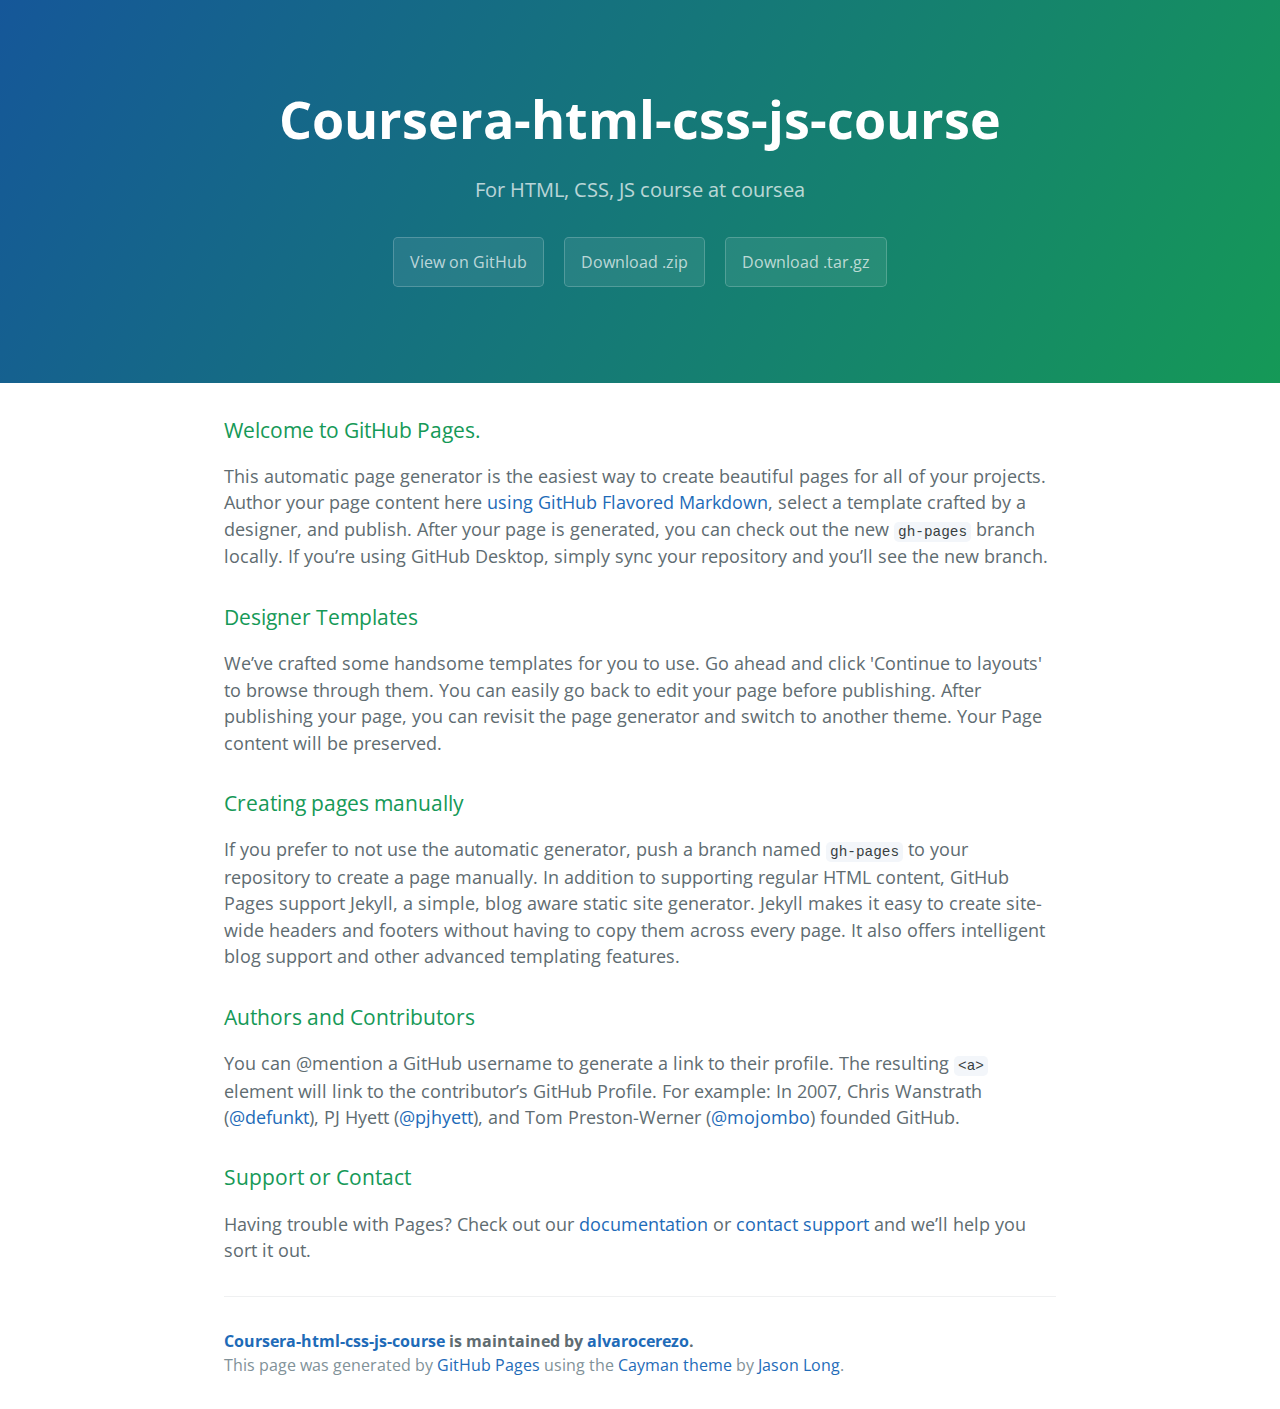
<file: index.html>
<!DOCTYPE html>
<html lang="en-us">
  <head>
    <meta charset="UTF-8">
    <title>Coursera-html-css-js-course by alvarocerezo</title>
    <meta name="viewport" content="width=device-width, initial-scale=1">
    <link rel="stylesheet" type="text/css" href="stylesheets/normalize.css" media="screen">
    <link href='https://fonts.googleapis.com/css?family=Open+Sans:400,700' rel='stylesheet' type='text/css'>
    <link rel="stylesheet" type="text/css" href="stylesheets/stylesheet.css" media="screen">
    <link rel="stylesheet" type="text/css" href="stylesheets/github-light.css" media="screen">
  </head>
  <body>
    <section class="page-header">
      <h1 class="project-name">Coursera-html-css-js-course</h1>
      <h2 class="project-tagline">For HTML, CSS, JS course at coursea</h2>
      <a href="https://github.com/alvarocerezo/coursera-html-css-js-course" class="btn">View on GitHub</a>
      <a href="https://github.com/alvarocerezo/coursera-html-css-js-course/zipball/master" class="btn">Download .zip</a>
      <a href="https://github.com/alvarocerezo/coursera-html-css-js-course/tarball/master" class="btn">Download .tar.gz</a>
    </section>

    <section class="main-content">
      <h3>
<a id="welcome-to-github-pages" class="anchor" href="#welcome-to-github-pages" aria-hidden="true"><span aria-hidden="true" class="octicon octicon-link"></span></a>Welcome to GitHub Pages.</h3>

<p>This automatic page generator is the easiest way to create beautiful pages for all of your projects. Author your page content here <a href="https://guides.github.com/features/mastering-markdown/">using GitHub Flavored Markdown</a>, select a template crafted by a designer, and publish. After your page is generated, you can check out the new <code>gh-pages</code> branch locally. If you’re using GitHub Desktop, simply sync your repository and you’ll see the new branch.</p>

<h3>
<a id="designer-templates" class="anchor" href="#designer-templates" aria-hidden="true"><span aria-hidden="true" class="octicon octicon-link"></span></a>Designer Templates</h3>

<p>We’ve crafted some handsome templates for you to use. Go ahead and click 'Continue to layouts' to browse through them. You can easily go back to edit your page before publishing. After publishing your page, you can revisit the page generator and switch to another theme. Your Page content will be preserved.</p>

<h3>
<a id="creating-pages-manually" class="anchor" href="#creating-pages-manually" aria-hidden="true"><span aria-hidden="true" class="octicon octicon-link"></span></a>Creating pages manually</h3>

<p>If you prefer to not use the automatic generator, push a branch named <code>gh-pages</code> to your repository to create a page manually. In addition to supporting regular HTML content, GitHub Pages support Jekyll, a simple, blog aware static site generator. Jekyll makes it easy to create site-wide headers and footers without having to copy them across every page. It also offers intelligent blog support and other advanced templating features.</p>

<h3>
<a id="authors-and-contributors" class="anchor" href="#authors-and-contributors" aria-hidden="true"><span aria-hidden="true" class="octicon octicon-link"></span></a>Authors and Contributors</h3>

<p>You can @mention a GitHub username to generate a link to their profile. The resulting <code>&lt;a&gt;</code> element will link to the contributor’s GitHub Profile. For example: In 2007, Chris Wanstrath (<a href="https://github.com/defunkt" class="user-mention">@defunkt</a>), PJ Hyett (<a href="https://github.com/pjhyett" class="user-mention">@pjhyett</a>), and Tom Preston-Werner (<a href="https://github.com/mojombo" class="user-mention">@mojombo</a>) founded GitHub.</p>

<h3>
<a id="support-or-contact" class="anchor" href="#support-or-contact" aria-hidden="true"><span aria-hidden="true" class="octicon octicon-link"></span></a>Support or Contact</h3>

<p>Having trouble with Pages? Check out our <a href="https://help.github.com/pages">documentation</a> or <a href="https://github.com/contact">contact support</a> and we’ll help you sort it out.</p>

      <footer class="site-footer">
        <span class="site-footer-owner"><a href="https://github.com/alvarocerezo/coursera-html-css-js-course">Coursera-html-css-js-course</a> is maintained by <a href="https://github.com/alvarocerezo">alvarocerezo</a>.</span>

        <span class="site-footer-credits">This page was generated by <a href="https://pages.github.com">GitHub Pages</a> using the <a href="https://github.com/jasonlong/cayman-theme">Cayman theme</a> by <a href="https://twitter.com/jasonlong">Jason Long</a>.</span>
      </footer>

    </section>

  
  </body>
</html>
</file>
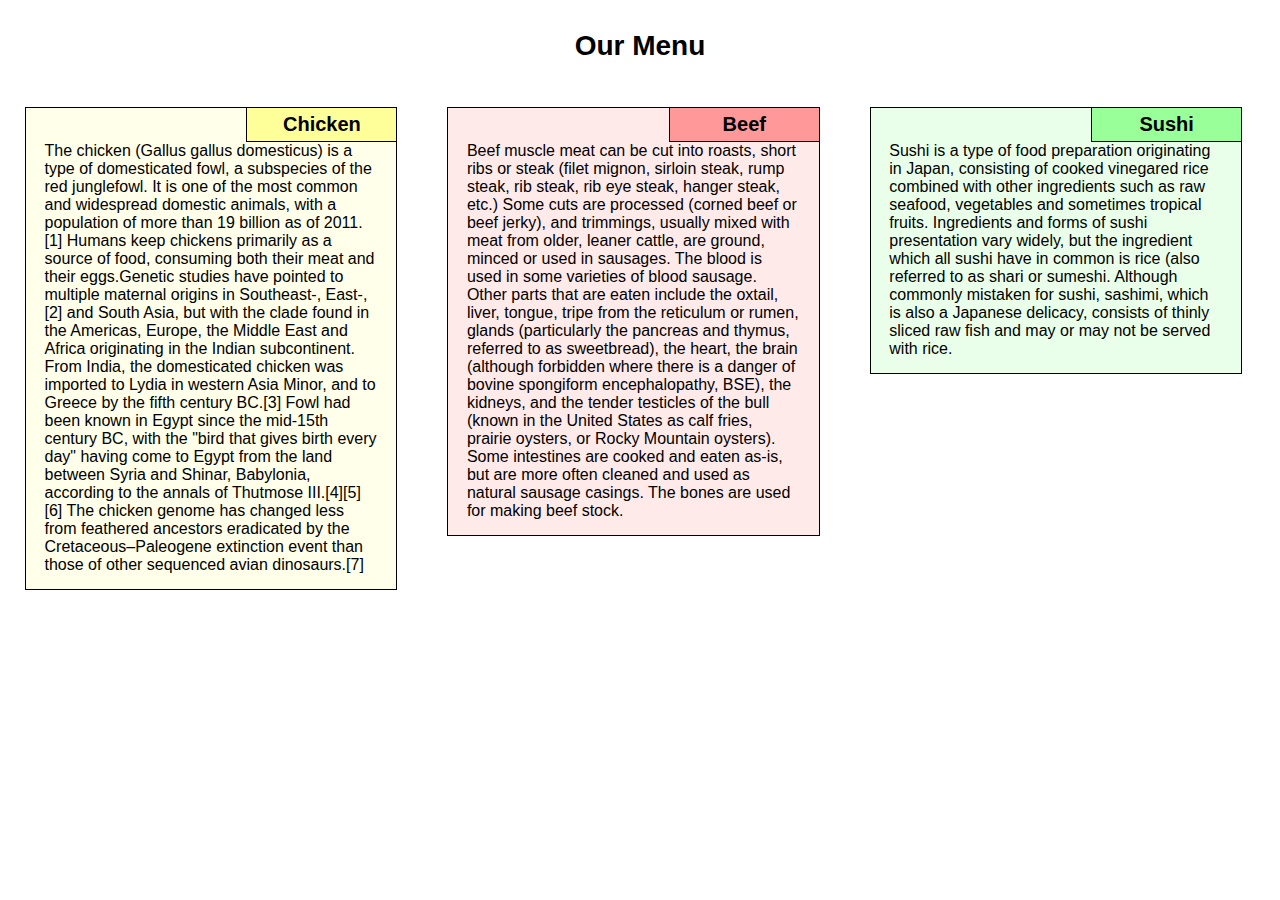
<file: module2-solution/index.html>
<!DOCTYPE html>
<html>
<head>
	<meta charset="UTF-8">
	<meta name="viewport" content="width=device-width, initial-scale=1.0">
	<title>Module 2 - Solution</title>
	<link rel="stylesheet" type="text/css" href="css/style.css">
</head>
<body>
	<h1>Our Menu</h1>
	<div class="section col-lg-4 col-md-6">
		<div class="box" id="box-chicken">
			<div class="section-title" id="title-chicken">Chicken</div>
			<p>The chicken (Gallus gallus domesticus) is a type of domesticated fowl, a subspecies of the red junglefowl. It is one of the most common and widespread domestic animals, with a population of more than 19 billion as of 2011.[1] Humans keep chickens primarily as a source of food, consuming both their meat and their eggs.Genetic studies have pointed to multiple maternal origins in Southeast-, East-,[2] and South Asia, but with the clade found in the Americas, Europe, the Middle East and Africa originating in the Indian subcontinent. From India, the domesticated chicken was imported to Lydia in western Asia Minor, and to Greece by the fifth century BC.[3] Fowl had been known in Egypt since the mid-15th century BC, with the "bird that gives birth every day" having come to Egypt from the land between Syria and Shinar, Babylonia, according to the annals of Thutmose III.[4][5][6] The chicken genome has changed less from feathered ancestors eradicated by the Cretaceous–Paleogene extinction event than those of other sequenced avian dinosaurs.[7]</p>
		</div>
	</div>
	
	<div class="section col-lg-4 col-md-6">
		<div class="box" id="box-beef">
			<div class="section-title" id="title-beef">Beef</div>
			<p>Beef muscle meat can be cut into roasts, short ribs or steak (filet mignon, sirloin steak, rump steak, rib steak, rib eye steak, hanger steak, etc.) Some cuts are processed (corned beef or beef jerky), and trimmings, usually mixed with meat from older, leaner cattle, are ground, minced or used in sausages. The blood is used in some varieties of blood sausage. Other parts that are eaten include the oxtail, liver, tongue, tripe from the reticulum or rumen, glands (particularly the pancreas and thymus, referred to as sweetbread), the heart, the brain (although forbidden where there is a danger of bovine spongiform encephalopathy, BSE), the kidneys, and the tender testicles of the bull (known in the United States as calf fries, prairie oysters, or Rocky Mountain oysters). Some intestines are cooked and eaten as-is, but are more often cleaned and used as natural sausage casings. The bones are used for making beef stock.</p>
		</div>
	</div>

	<div class="section col-lg-4 col-md-12">
		<div class="box" id="box-sushi">
			<div class="section-title" id="title-sushi">Sushi</div>
			<p>Sushi is a type of food preparation originating in Japan, consisting of cooked vinegared rice combined with other ingredients such as raw seafood, vegetables and sometimes tropical fruits. Ingredients and forms of sushi presentation vary widely, but the ingredient which all sushi have in common is rice (also referred to as shari or sumeshi. Although commonly mistaken for sushi, sashimi, which is also a Japanese delicacy, consists of thinly sliced raw fish and may or may not be served with rice.</p>
		</div>
	</div>

</body>
</html>
</file>
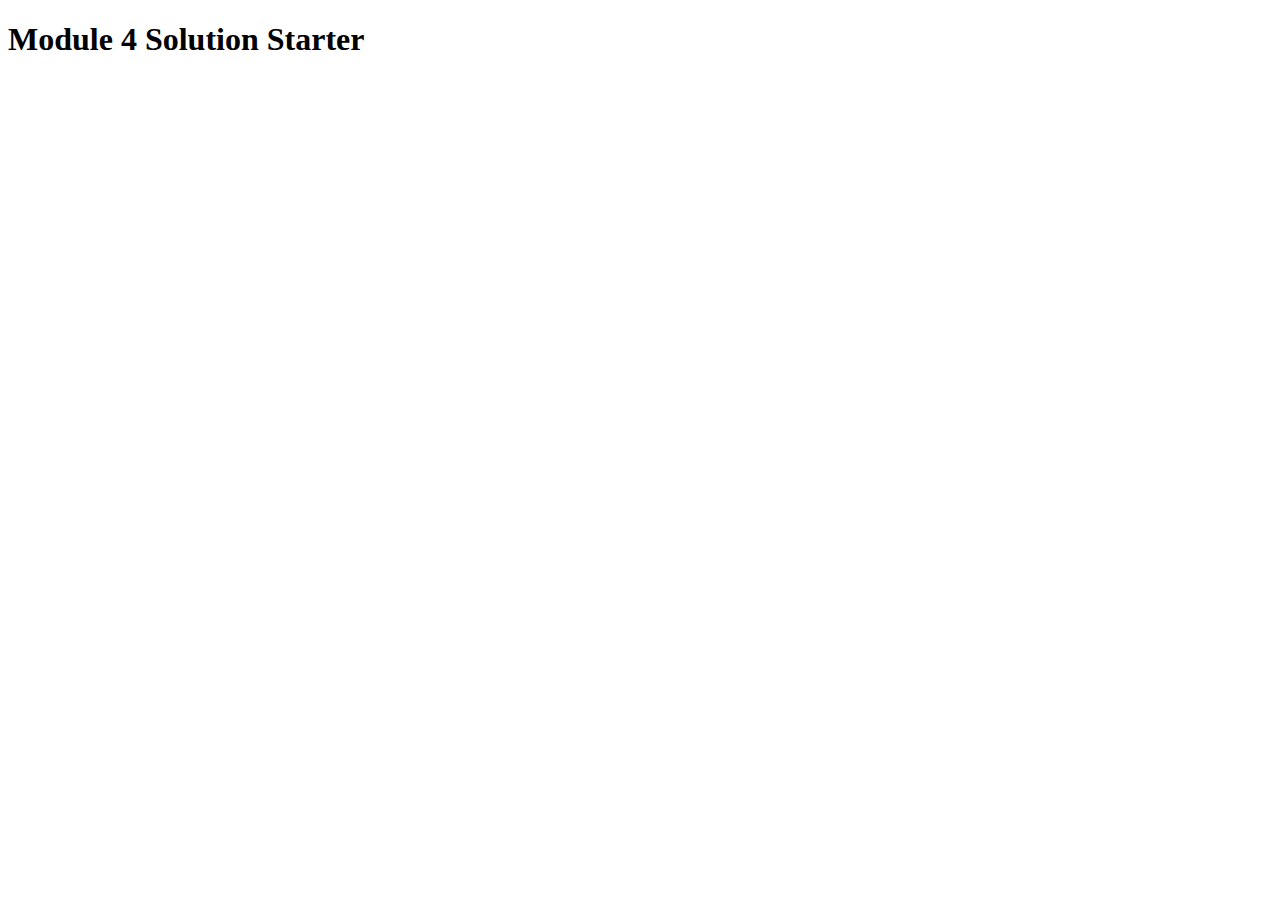
<file: module4-solution/index.html>
<!DOCTYPE html>
<html>
<head>
  <meta charset="utf-8">
  <title>Module 4 Solution Starter</title>
  <script>
    var names = []; // DO NOT REMOVE
  </script>
  <script src="SpeakHello.js"></script>
  <script src="SpeakGoodBye.js"></script>
  <script src="script.js"></script>
</head>
<body>
  <h1>Module 4 Solution Starter</h1>
</body>
</html>
</file>
<file: stylesheets/stylesheet.css>
* {
  box-sizing: border-box; }

body {
  padding: 0;
  margin: 0;
  font-family: "Open Sans", "Helvetica Neue", Helvetica, Arial, sans-serif;
  font-size: 16px;
  line-height: 1.5;
  color: #606c71; }

a {
  color: #1e6bb8;
  text-decoration: none; }
  a:hover {
    text-decoration: underline; }

.btn {
  display: inline-block;
  margin-bottom: 1rem;
  color: rgba(255, 255, 255, 0.7);
  background-color: rgba(255, 255, 255, 0.08);
  border-color: rgba(255, 255, 255, 0.2);
  border-style: solid;
  border-width: 1px;
  border-radius: 0.3rem;
  transition: color 0.2s, background-color 0.2s, border-color 0.2s; }
  .btn + .btn {
    margin-left: 1rem; }

.btn:hover {
  color: rgba(255, 255, 255, 0.8);
  text-decoration: none;
  background-color: rgba(255, 255, 255, 0.2);
  border-color: rgba(255, 255, 255, 0.3); }

@media screen and (min-width: 64em) {
  .btn {
    padding: 0.75rem 1rem; } }

@media screen and (min-width: 42em) and (max-width: 64em) {
  .btn {
    padding: 0.6rem 0.9rem;
    font-size: 0.9rem; } }

@media screen and (max-width: 42em) {
  .btn {
    display: block;
    width: 100%;
    padding: 0.75rem;
    font-size: 0.9rem; }
    .btn + .btn {
      margin-top: 1rem;
      margin-left: 0; } }

.page-header {
  color: #fff;
  text-align: center;
  background-color: #159957;
  background-image: linear-gradient(120deg, #155799, #159957); }

@media screen and (min-width: 64em) {
  .page-header {
    padding: 5rem 6rem; } }

@media screen and (min-width: 42em) and (max-width: 64em) {
  .page-header {
    padding: 3rem 4rem; } }

@media screen and (max-width: 42em) {
  .page-header {
    padding: 2rem 1rem; } }

.project-name {
  margin-top: 0;
  margin-bottom: 0.1rem; }

@media screen and (min-width: 64em) {
  .project-name {
    font-size: 3.25rem; } }

@media screen and (min-width: 42em) and (max-width: 64em) {
  .project-name {
    font-size: 2.25rem; } }

@media screen and (max-width: 42em) {
  .project-name {
    font-size: 1.75rem; } }

.project-tagline {
  margin-bottom: 2rem;
  font-weight: normal;
  opacity: 0.7; }

@media screen and (min-width: 64em) {
  .project-tagline {
    font-size: 1.25rem; } }

@media screen and (min-width: 42em) and (max-width: 64em) {
  .project-tagline {
    font-size: 1.15rem; } }

@media screen and (max-width: 42em) {
  .project-tagline {
    font-size: 1rem; } }

.main-content :first-child {
  margin-top: 0; }
.main-content img {
  max-width: 100%; }
.main-content h1, .main-content h2, .main-content h3, .main-content h4, .main-content h5, .main-content h6 {
  margin-top: 2rem;
  margin-bottom: 1rem;
  font-weight: normal;
  color: #159957; }
.main-content p {
  margin-bottom: 1em; }
.main-content code {
  padding: 2px 4px;
  font-family: Consolas, "Liberation Mono", Menlo, Courier, monospace;
  font-size: 0.9rem;
  color: #383e41;
  background-color: #f3f6fa;
  border-radius: 0.3rem; }
.main-content pre {
  padding: 0.8rem;
  margin-top: 0;
  margin-bottom: 1rem;
  font: 1rem Consolas, "Liberation Mono", Menlo, Courier, monospace;
  color: #567482;
  word-wrap: normal;
  background-color: #f3f6fa;
  border: solid 1px #dce6f0;
  border-radius: 0.3rem; }
  .main-content pre > code {
    padding: 0;
    margin: 0;
    font-size: 0.9rem;
    color: #567482;
    word-break: normal;
    white-space: pre;
    background: transparent;
    border: 0; }
.main-content .highlight {
  margin-bottom: 1rem; }
  .main-content .highlight pre {
    margin-bottom: 0;
    word-break: normal; }
.main-content .highlight pre, .main-content pre {
  padding: 0.8rem;
  overflow: auto;
  font-size: 0.9rem;
  line-height: 1.45;
  border-radius: 0.3rem; }
.main-content pre code, .main-content pre tt {
  display: inline;
  max-width: initial;
  padding: 0;
  margin: 0;
  overflow: initial;
  line-height: inherit;
  word-wrap: normal;
  background-color: transparent;
  border: 0; }
  .main-content pre code:before, .main-content pre code:after, .main-content pre tt:before, .main-content pre tt:after {
    content: normal; }
.main-content ul, .main-content ol {
  margin-top: 0; }
.main-content blockquote {
  padding: 0 1rem;
  margin-left: 0;
  color: #819198;
  border-left: 0.3rem solid #dce6f0; }
  .main-content blockquote > :first-child {
    margin-top: 0; }
  .main-content blockquote > :last-child {
    margin-bottom: 0; }
.main-content table {
  display: block;
  width: 100%;
  overflow: auto;
  word-break: normal;
  word-break: keep-all; }
  .main-content table th {
    font-weight: bold; }
  .main-content table th, .main-content table td {
    padding: 0.5rem 1rem;
    border: 1px solid #e9ebec; }
.main-content dl {
  padding: 0; }
  .main-content dl dt {
    padding: 0;
    margin-top: 1rem;
    font-size: 1rem;
    font-weight: bold; }
  .main-content dl dd {
    padding: 0;
    margin-bottom: 1rem; }
.main-content hr {
  height: 2px;
  padding: 0;
  margin: 1rem 0;
  background-color: #eff0f1;
  border: 0; }

@media screen and (min-width: 64em) {
  .main-content {
    max-width: 64rem;
    padding: 2rem 6rem;
    margin: 0 auto;
    font-size: 1.1rem; } }

@media screen and (min-width: 42em) and (max-width: 64em) {
  .main-content {
    padding: 2rem 4rem;
    font-size: 1.1rem; } }

@media screen and (max-width: 42em) {
  .main-content {
    padding: 2rem 1rem;
    font-size: 1rem; } }

.site-footer {
  padding-top: 2rem;
  margin-top: 2rem;
  border-top: solid 1px #eff0f1; }

.site-footer-owner {
  display: block;
  font-weight: bold; }

.site-footer-credits {
  color: #819198; }

@media screen and (min-width: 64em) {
  .site-footer {
    font-size: 1rem; } }

@media screen and (min-width: 42em) and (max-width: 64em) {
  .site-footer {
    font-size: 1rem; } }

@media screen and (max-width: 42em) {
  .site-footer {
    font-size: 0.9rem; } }
</file>
<file: stylesheets/github-light.css>
/*
The MIT License (MIT)

Copyright (c) 2016 GitHub, Inc.

Permission is hereby granted, free of charge, to any person obtaining a copy
of this software and associated documentation files (the "Software"), to deal
in the Software without restriction, including without limitation the rights
to use, copy, modify, merge, publish, distribute, sublicense, and/or sell
copies of the Software, and to permit persons to whom the Software is
furnished to do so, subject to the following conditions:

The above copyright notice and this permission notice shall be included in all
copies or substantial portions of the Software.

THE SOFTWARE IS PROVIDED "AS IS", WITHOUT WARRANTY OF ANY KIND, EXPRESS OR
IMPLIED, INCLUDING BUT NOT LIMITED TO THE WARRANTIES OF MERCHANTABILITY,
FITNESS FOR A PARTICULAR PURPOSE AND NONINFRINGEMENT. IN NO EVENT SHALL THE
AUTHORS OR COPYRIGHT HOLDERS BE LIABLE FOR ANY CLAIM, DAMAGES OR OTHER
LIABILITY, WHETHER IN AN ACTION OF CONTRACT, TORT OR OTHERWISE, ARISING FROM,
OUT OF OR IN CONNECTION WITH THE SOFTWARE OR THE USE OR OTHER DEALINGS IN THE
SOFTWARE.

*/

.pl-c /* comment */ {
  color: #969896;
}

.pl-c1 /* constant, variable.other.constant, support, meta.property-name, support.constant, support.variable, meta.module-reference, markup.raw, meta.diff.header */,
.pl-s .pl-v /* string variable */ {
  color: #0086b3;
}

.pl-e /* entity */,
.pl-en /* entity.name */ {
  color: #795da3;
}

.pl-smi /* variable.parameter.function, storage.modifier.package, storage.modifier.import, storage.type.java, variable.other */,
.pl-s .pl-s1 /* string source */ {
  color: #333;
}

.pl-ent /* entity.name.tag */ {
  color: #63a35c;
}

.pl-k /* keyword, storage, storage.type */ {
  color: #a71d5d;
}

.pl-s /* string */,
.pl-pds /* punctuation.definition.string, string.regexp.character-class */,
.pl-s .pl-pse .pl-s1 /* string punctuation.section.embedded source */,
.pl-sr /* string.regexp */,
.pl-sr .pl-cce /* string.regexp constant.character.escape */,
.pl-sr .pl-sre /* string.regexp source.ruby.embedded */,
.pl-sr .pl-sra /* string.regexp string.regexp.arbitrary-repitition */ {
  color: #183691;
}

.pl-v /* variable */ {
  color: #ed6a43;
}

.pl-id /* invalid.deprecated */ {
  color: #b52a1d;
}

.pl-ii /* invalid.illegal */ {
  color: #f8f8f8;
  background-color: #b52a1d;
}

.pl-sr .pl-cce /* string.regexp constant.character.escape */ {
  font-weight: bold;
  color: #63a35c;
}

.pl-ml /* markup.list */ {
  color: #693a17;
}

.pl-mh /* markup.heading */,
.pl-mh .pl-en /* markup.heading entity.name */,
.pl-ms /* meta.separator */ {
  font-weight: bold;
  color: #1d3e81;
}

.pl-mq /* markup.quote */ {
  color: #008080;
}

.pl-mi /* markup.italic */ {
  font-style: italic;
  color: #333;
}

.pl-mb /* markup.bold */ {
  font-weight: bold;
  color: #333;
}

.pl-md /* markup.deleted, meta.diff.header.from-file */ {
  color: #bd2c00;
  background-color: #ffecec;
}

.pl-mi1 /* markup.inserted, meta.diff.header.to-file */ {
  color: #55a532;
  background-color: #eaffea;
}

.pl-mdr /* meta.diff.range */ {
  font-weight: bold;
  color: #795da3;
}

.pl-mo /* meta.output */ {
  color: #1d3e81;
}
</file>
<file: module2-solution/css/style.css>
* {
	box-sizing: border-box;
	margin: 0px;
	padding: 0px;
}

body {
	font-family: Arial, sans-serif;
}

h1 {
	margin-top: 30px;
	margin-bottom: 20px;
	text-align: center;
	font-size: 175%;
}

p {
	width:90%;
	margin-right: auto;
	margin-left: auto;
	clear: both;
}

.section-title{
	border-bottom: 1px solid #000000;
	border-left: 1px solid #000000;
	font-weight: bold;
	font-size: 125%;
	padding: 5px 0px 5px 0px;
	text-align: center;
	width: 150px;
    float:right;
}

.box {
	margin: 15px;
	border: 1px solid black;
	position: relative;
	padding-bottom: 15px;
}

.section {
	padding: 10px;
	
}

#title-chicken {
	background-color: #ffff99;
}

#box-chicken{
	background-color: #ffffea;	
}

#title-beef {
	background-color: #ff9999;
}

#box-beef{
	background-color: #ffeaea;	
}


#title-sushi {
	background-color: #99ff99;
}

#box-sushi{
	background-color: #eaffea;	
}

@media (min-width: 992px) {
	.col-lg-4{
		float: left;
		width: 33%;
	}
}

@media (min-width: 768px) and (max-width: 991px) {
	.col-md-6{
		float: left;
		width: 50%;
	}

	.col-md-12{
		float: left;
		width: 100%;
	}
}
</file>
